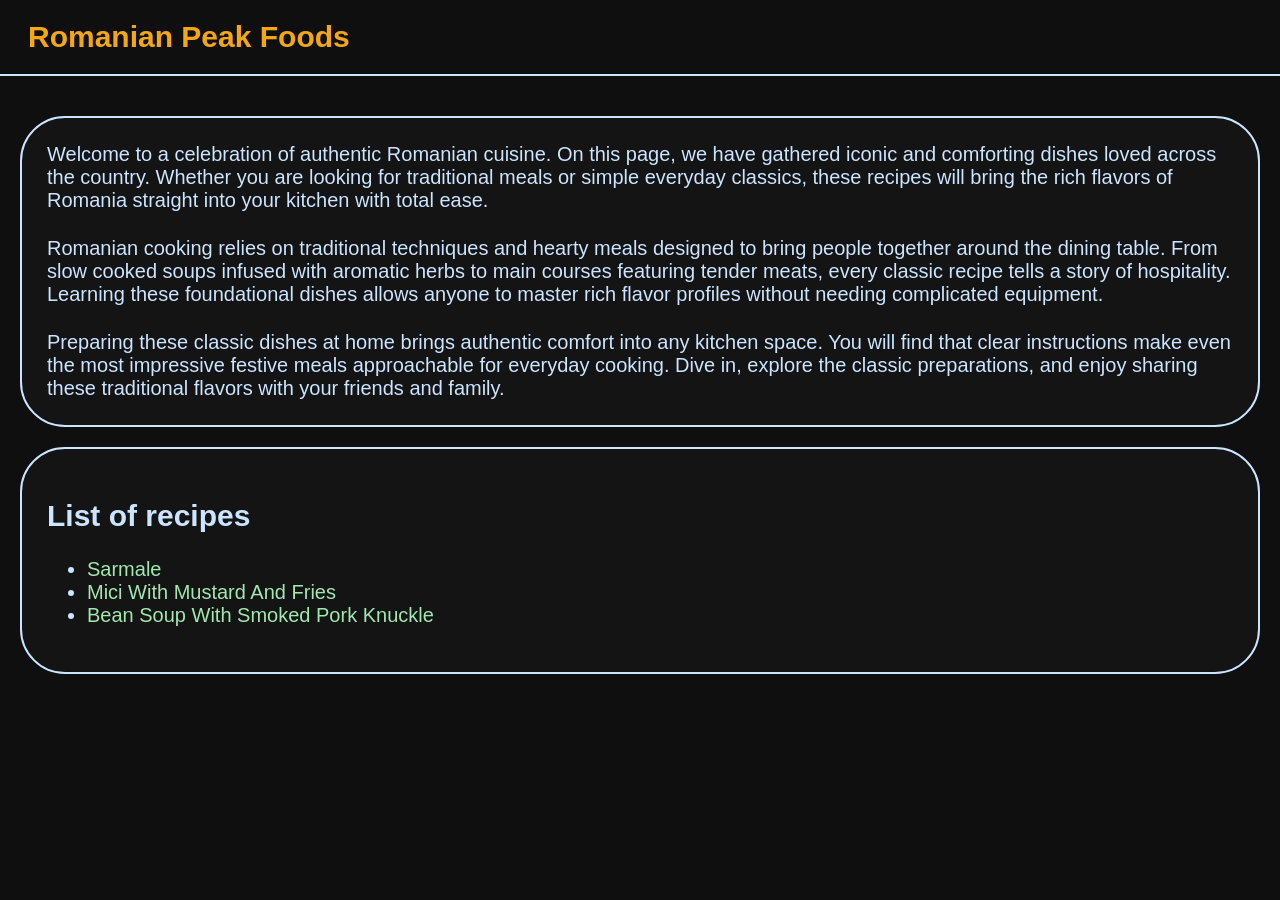
<file: index.html>
<!DOCTYPE html>
<html lang="en">
  <head>
    <meta charset="UTF-8">
    <title>Romanian Peak Foods</title>
    <link rel="stylesheet" href="style.css">
  </head>
  <body>
    <div class="top-bar">
      <a class="title" href="index.html">Romanian Peak Foods</a>
    </div>
    <div class="info-container">
      <p>Welcome to a celebration of authentic Romanian cuisine. On this page, we have gathered iconic and comforting dishes loved across the country. Whether you are looking for traditional meals or simple everyday classics, these recipes will bring the rich flavors of Romania straight into your kitchen with total ease.</p>
      <p>Romanian cooking relies on traditional techniques and hearty meals designed to bring people together around the dining table. From slow cooked soups infused with aromatic herbs to main courses featuring tender meats, every classic recipe tells a story of hospitality. Learning these foundational dishes allows anyone to master rich flavor profiles without needing complicated equipment.</p>
      <p class="last-paragraph">Preparing these classic dishes at home brings authentic comfort into any kitchen space. You will find that clear instructions make even the most impressive festive meals approachable for everyday cooking. Dive in, explore the classic preparations, and enjoy sharing these traditional flavors with your friends and family.</p>
    </div>
    <div class="info-container">
      <h2>List of recipes</h2>
      <ul>
        <li><a href="./recipes/sarmale.html">Sarmale</a></li>
        <li><a href="./recipes/mici-with-mustard-and-fries.html">Mici With Mustard And Fries</a></li>
        <li><a href="./recipes/bean-soup-with-smoked-pork-knuckle.html">Bean Soup With Smoked Pork Knuckle</a></li>
      </ul>
    </div>
  </body>
</html>
</file>
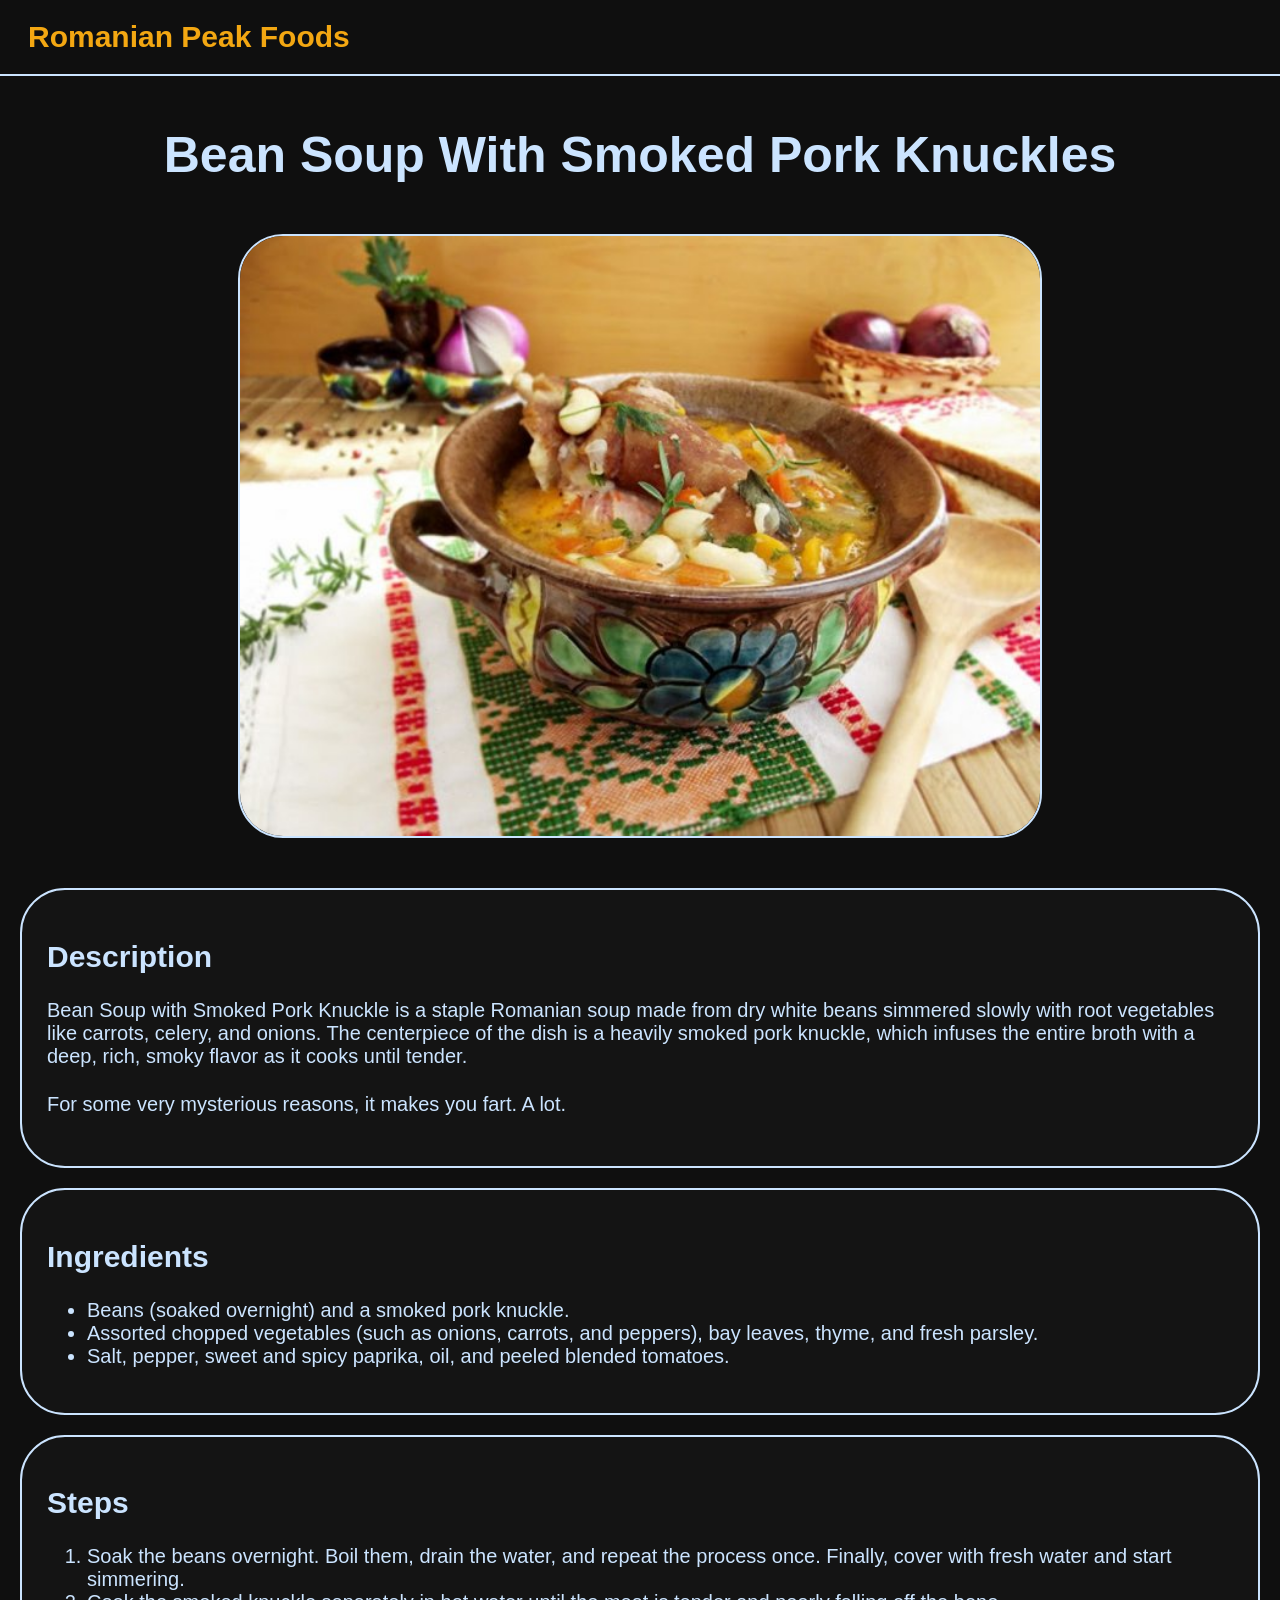
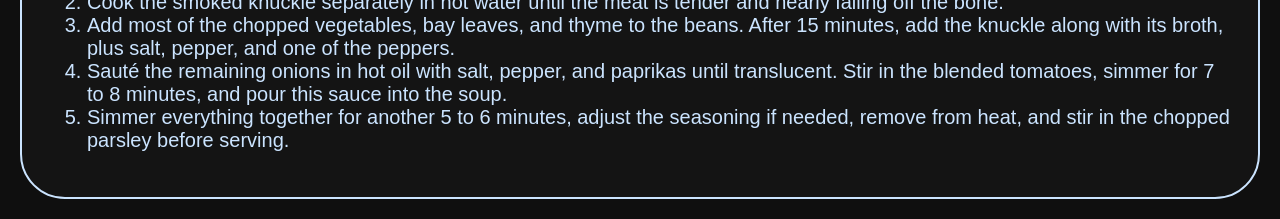
<file: recipes/bean-soup-with-smoked-pork-knuckle.html>
<!DOCTYPE html>
<html lang="en">
  <head>
    <meta charset="UTF-8">
    <title>Bean Soup Recipe</title>
    <link rel="stylesheet" href="../style.css">
  </head>
  <body>
    <div class="top-bar">
      <a class="title" href="../index.html">Romanian Peak Foods</a>
    </div>    
    <h1>Bean Soup With Smoked Pork Knuckles</h1>
    <img src="../images/ciorba-de-fasole.jpg" alt="Traditional bean soup in a bowl with pork knuckles">
    <div class="info-container">      
      <h2>Description</h2>
      <p>Bean Soup with Smoked Pork Knuckle is a staple Romanian soup made from dry white beans simmered slowly with root vegetables like carrots, celery, and onions. The centerpiece of the dish is a heavily smoked pork knuckle, which infuses the entire broth with a deep, rich, smoky flavor as it cooks until tender.</p>
      <p>For some very mysterious reasons, it makes you fart. A lot.</p>
    </div>
    <div class="info-container">
      <h2>Ingredients</h2>
      <ul>
        <li>Beans (soaked overnight) and a smoked pork knuckle.</li>
        <li>Assorted chopped vegetables (such as onions, carrots, and peppers), bay leaves, thyme, and fresh parsley.</li>
        <li>Salt, pepper, sweet and spicy paprika, oil, and peeled blended tomatoes.</li>
      </ul>
    </div>
    <div class="info-container">
      <h2>Steps</h2>
      <ol>
        <li>Soak the beans overnight. Boil them, drain the water, and repeat the process once. Finally, cover with fresh water and start simmering.</li>
        <li>Cook the smoked knuckle separately in hot water until the meat is tender and nearly falling off the bone.</li>
        <li>Add most of the chopped vegetables, bay leaves, and thyme to the beans. After 15 minutes, add the knuckle along with its broth, plus salt, pepper, and one of the peppers.</li>
        <li>Sauté the remaining onions in hot oil with salt, pepper, and paprikas until translucent. Stir in the blended tomatoes, simmer for 7 to 8 minutes, and pour this sauce into the soup.</li>
        <li>Simmer everything together for another 5 to 6 minutes, adjust the seasoning if needed, remove from heat, and stir in the chopped parsley before serving.</li>
      </ol>
    </div>
  </body>
</html>
</file>
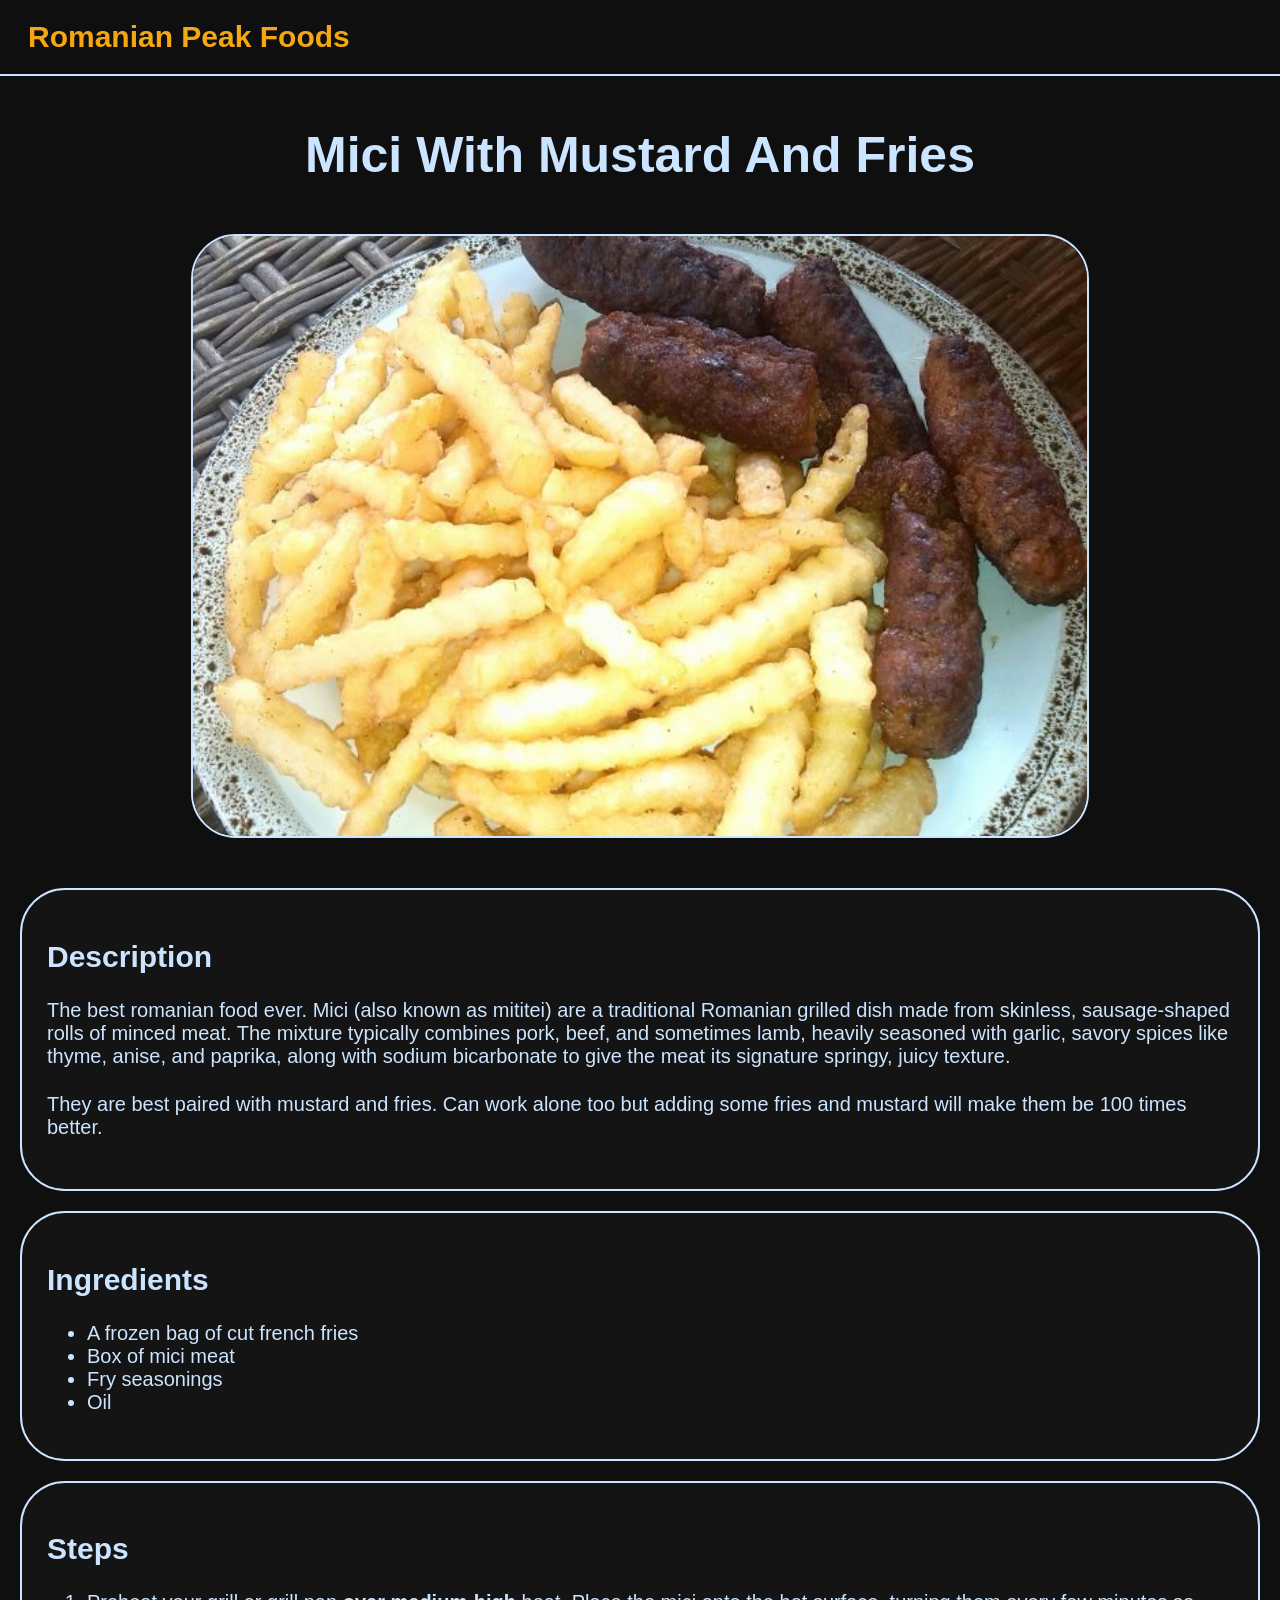
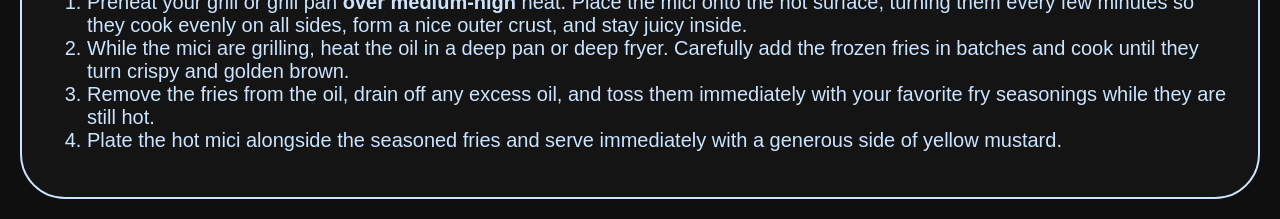
<file: recipes/mici-with-mustard-and-fries.html>
<!DOCTYPE html>
<html lang="en">
  <head>
    <meta charset="UTF-8">
    <title>Mici Recipe</title>
    <link rel="stylesheet" href="../style.css">
  </head>
  <body>
    <div class="top-bar">
      <a class="title" href="../index.html">Romanian Peak Foods</a>
    </div>    
    <h1>Mici With Mustard And Fries</h1>
    <img src="../images/mici.jpg" alt="Tasty mici with some mustard and a side of fries on a plate">
    <div class="info-container">
      <h2>Description</h2>
      <p>The best romanian food ever. Mici (also known as mititei) are a traditional Romanian grilled dish made from skinless, sausage-shaped rolls of minced meat. The mixture typically combines pork, beef, and sometimes lamb, heavily seasoned with garlic, savory spices like thyme, anise, and paprika, along with sodium bicarbonate to give the meat its signature springy, juicy texture.</p>
      <p>They are best paired with mustard and fries. Can work alone too but adding some fries and mustard will make them be 100 times better.</p>
    </div>
    <div class="info-container">
      <h2>Ingredients</h2>
      <ul>
        <li>A frozen bag of cut french fries</li>
        <li>Box of mici meat</li>
        <li>Fry seasonings</li>
        <li>Oil</li>
      </ul>
    </div>
    <div class="info-container">
      <h2>Steps</h2>
      <ol>
        <li>Preheat your grill or grill pan <strong>over medium-high</strong> heat. Place the mici onto the hot surface, turning them every few minutes so they cook evenly on all sides, form a nice outer crust, and stay juicy inside.</li>
        <li>While the mici are grilling, heat the oil in a deep pan or deep fryer. Carefully add the frozen fries in batches and cook until they turn crispy and golden brown.</li>
        <li>Remove the fries from the oil, drain off any excess oil, and toss them immediately with your favorite fry seasonings while they are still hot.</li>
        <li>Plate the hot mici alongside the seasoned fries and serve immediately with a generous side of yellow mustard.</li>
      </ol>
    </div>
  </body>
</html>
</file>
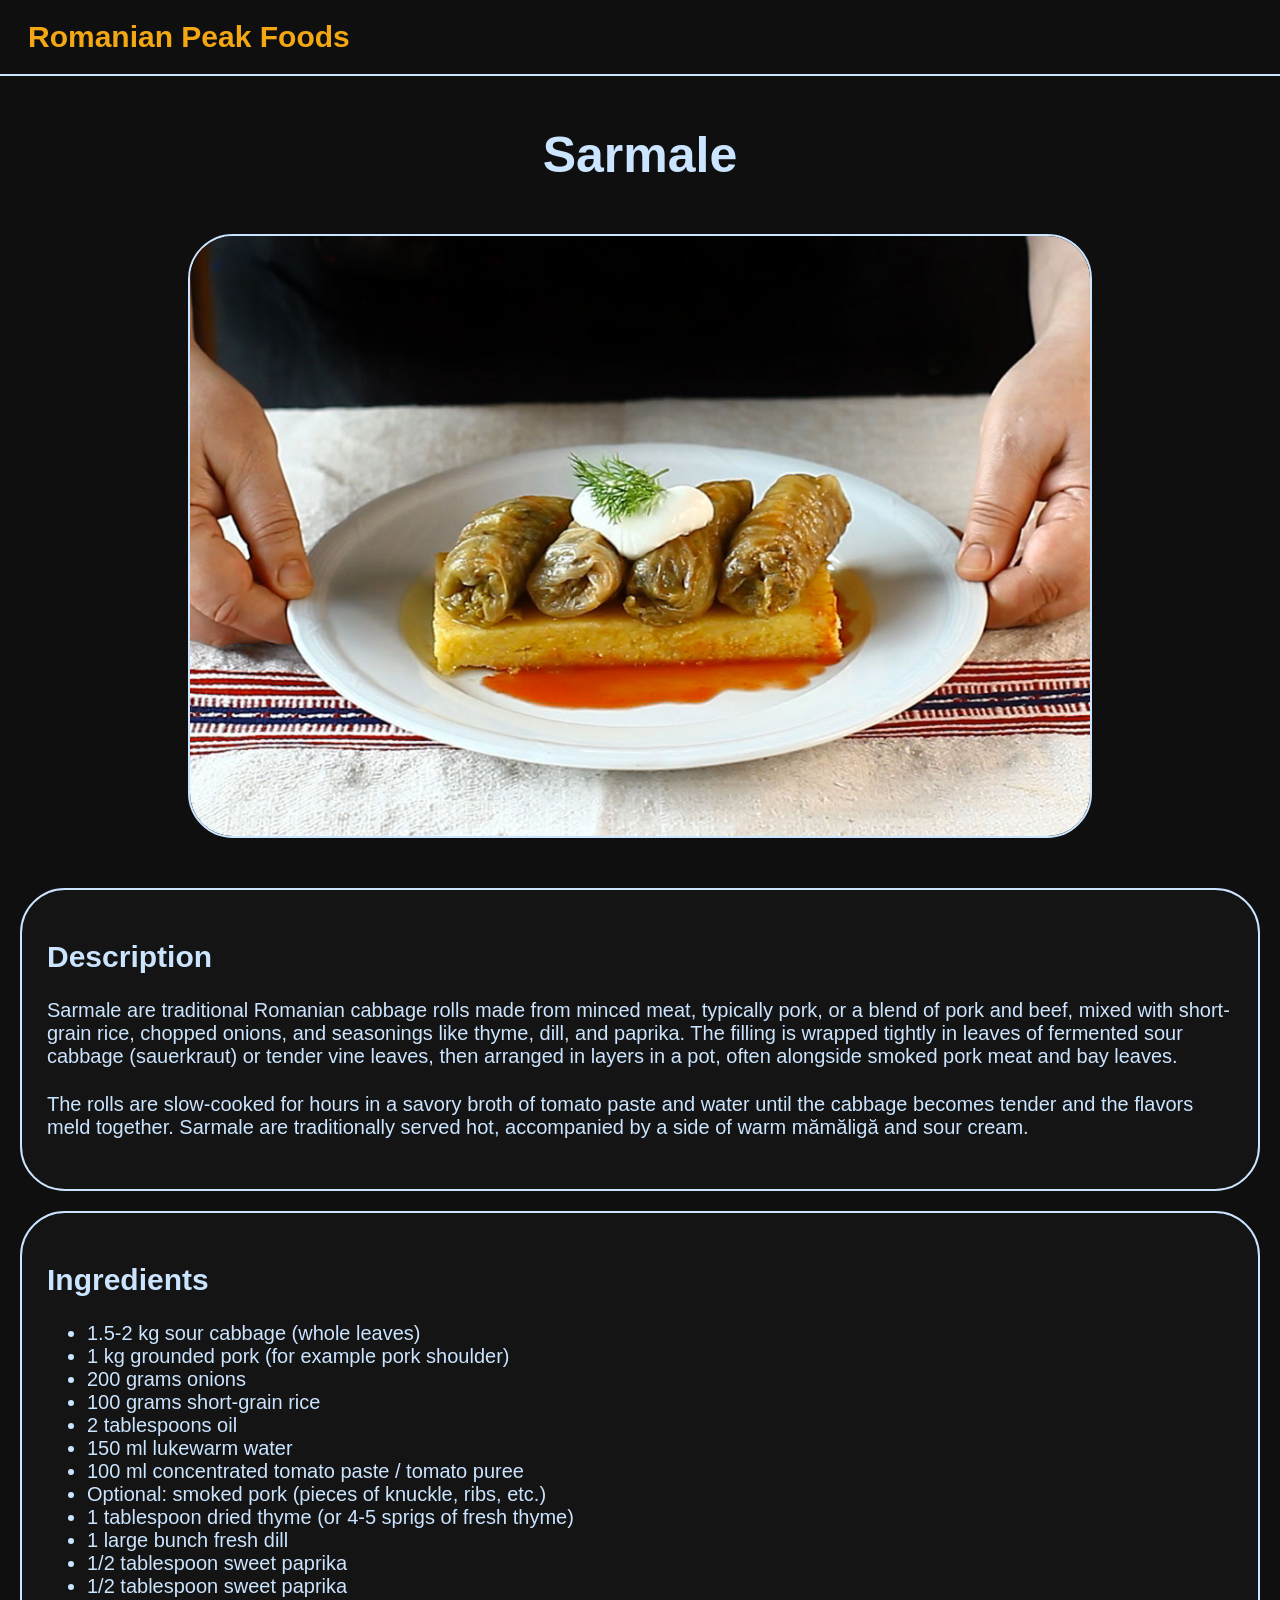
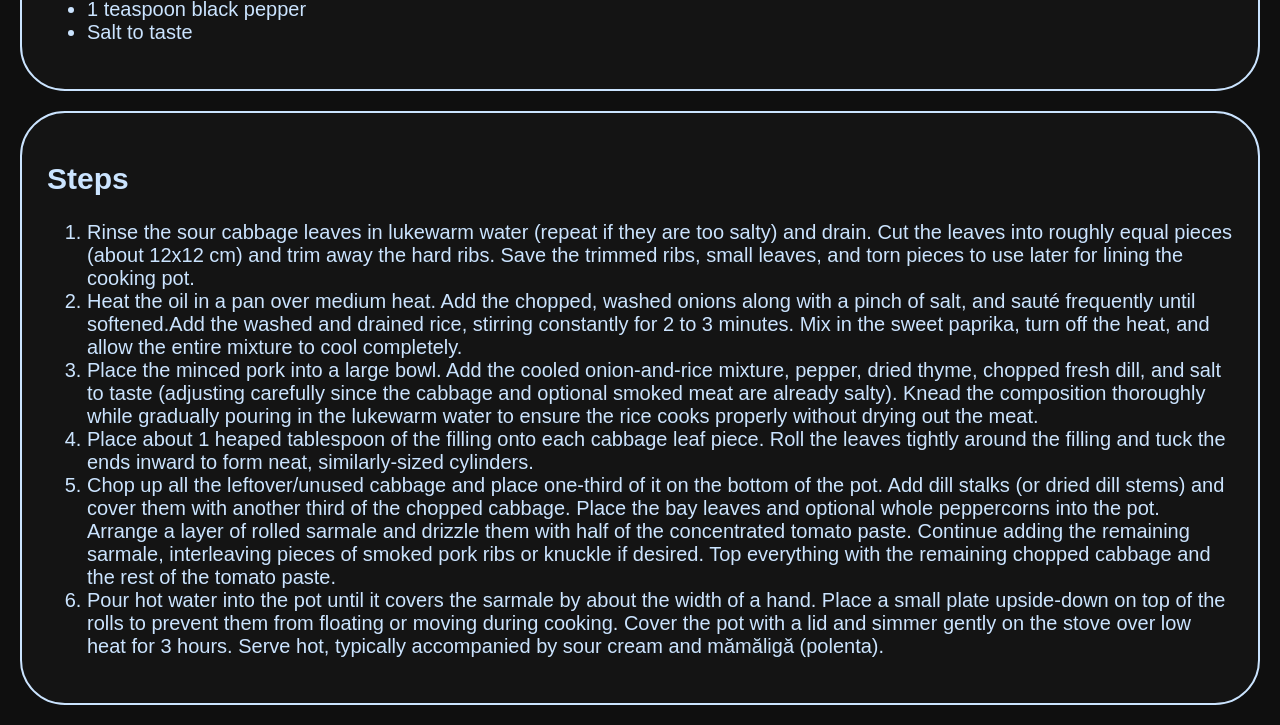
<file: recipes/sarmale.html>
<!DOCTYPE html>
<html lang="en">
  <head>
    <meta charset="UTF-8">
    <title>Sarmale Recipe</title>
    <link rel="stylesheet" href="../style.css">
  </head>
  <body>
    <div class="top-bar">
      <a class="title" href="../index.html">Romanian Peak Foods</a>
    </div>
    <h1>Sarmale</h1>
    <img src="../images/sarmale.jpg" alt="Tasty sarmale with sour cream and mămăligă">
    <div class="info-container">
      <h2>Description</h2>
      <p>Sarmale are traditional Romanian cabbage rolls made from minced meat, typically pork, or a blend of pork and beef, mixed with short-grain rice, chopped onions, and seasonings like thyme, dill, and paprika. The filling is wrapped tightly in leaves of fermented sour cabbage (sauerkraut) or tender vine leaves, then arranged in layers in a pot, often alongside smoked pork meat and bay leaves.</p>
      <p>The rolls are slow-cooked for hours in a savory broth of tomato paste and water until the cabbage becomes tender and the flavors meld together. Sarmale are traditionally served hot, accompanied by a side of warm mămăligă and sour cream.</p>
    </div>
    <div class="info-container">
      <h2>Ingredients</h2>
      <ul>
        <li>1.5-2 kg sour cabbage (whole leaves)</li>
        <li>1 kg grounded pork (for example pork shoulder)</li>
        <li>200 grams onions</li>
        <li>100 grams short-grain rice</li>
        <li>2 tablespoons oil</li>
        <li>150 ml lukewarm water</li>
        <li>100 ml concentrated tomato paste / tomato puree</li>
        <li>Optional: smoked pork (pieces of knuckle, ribs, etc.)</li>
        <li>1 tablespoon dried thyme (or 4-5 sprigs of fresh thyme)</li>
        <li>1 large bunch fresh dill</li>
        <li>1/2 tablespoon sweet paprika</li>
        <li>1/2 tablespoon sweet paprika</li>
        <li>1 teaspoon black pepper</li>
        <li>Salt to taste</li>
      </ul>
    </div>
    <div class="info-container">
      <h2>Steps</h2>
      <!-- I hope it's ok to just copy paste from the site. -->
      <ol>
        <li>Rinse the sour cabbage leaves in lukewarm water (repeat if they are too salty) and drain. Cut the leaves into roughly equal pieces (about 12x12 cm) and trim away the hard ribs. Save the trimmed ribs, small leaves, and torn pieces to use later for lining the cooking pot.</li>
        <li>Heat the oil in a pan over medium heat. Add the chopped, washed onions along with a pinch of salt, and sauté frequently until softened.Add the washed and drained rice, stirring constantly for 2 to 3 minutes. Mix in the sweet paprika, turn off the heat, and allow the entire mixture to cool completely.</li>
        <li>Place the minced pork into a large bowl. Add the cooled onion-and-rice mixture, pepper, dried thyme, chopped fresh dill, and salt to taste (adjusting carefully since the cabbage and optional smoked meat are already salty). Knead the composition thoroughly while gradually pouring in the lukewarm water to ensure the rice cooks properly without drying out the meat.</li>
        <li>Place about 1 heaped tablespoon of the filling onto each cabbage leaf piece. Roll the leaves tightly around the filling and tuck the ends inward to form neat, similarly-sized cylinders.</li>
        <li>Chop up all the leftover/unused cabbage and place one-third of it on the bottom of the pot. Add dill stalks (or dried dill stems) and cover them with another third of the chopped cabbage. Place the bay leaves and optional whole peppercorns into the pot. Arrange a layer of rolled sarmale and drizzle them with half of the concentrated tomato paste. Continue adding the remaining sarmale, interleaving pieces of smoked pork ribs or knuckle if desired. Top everything with the remaining chopped cabbage and the rest of the tomato paste.</li>
        <li>Pour hot water into the pot until it covers the sarmale by about the width of a hand. Place a small plate upside-down on top of the rolls to prevent them from floating or moving during cooking. Cover the pot with a lid and simmer gently on the stove over low heat for 3 hours. Serve hot, typically accompanied by sour cream and mămăligă (polenta).</li>
      </ol>
    </div>
  </body>
</html>
</file>
<file: style.css>
body {
    background-color: rgb(15, 15, 15);
    color: rgb(203, 228, 255);
    font-family: Outfit, Helvetica, sans-serif;
    margin: 0px;
    padding: 0px;
    box-sizing: border-box;
}

.top-bar {
    border-width: 0px 0px 2px 0px;
    border-color: rgb(203, 228, 255);
    border-style: solid;
    margin-top: 0px;
    margin-bottom: 40px;
}

.title {
    text-decoration: none;
    display: block;
    width: 330px;
    color: rgb(243, 167, 18);
    font-size: 30px;
    margin: 20px 0px 20px 28px;
    font-weight: bold;
}

.info-container {
    margin: 20px;
    padding: 25px;
    font-size: 20px;
    background-color: rgba(40, 40, 40, 0.217);
}

img, .info-container {
    border-style: solid;
    border-width: 2px;
    border-radius: 45px;
    border-color: rgb(203, 228, 255);
}

img {
    background-color: rgb(203, 228, 255);
    display: block;
    width: auto;
    height: 600px;
    margin: 50px auto;
}

.info-container p {
    margin: 0px 0px 25px 0px;
}

.info-container .last-paragraph {
    margin-bottom: 0px;
}

a {
    text-decoration: none;
    color: rgb(161, 232, 175);
}

h1 {
    font-size: 50px;
    text-align: center;
    width: 1000px;
    margin: 50px auto;
}
</file>
